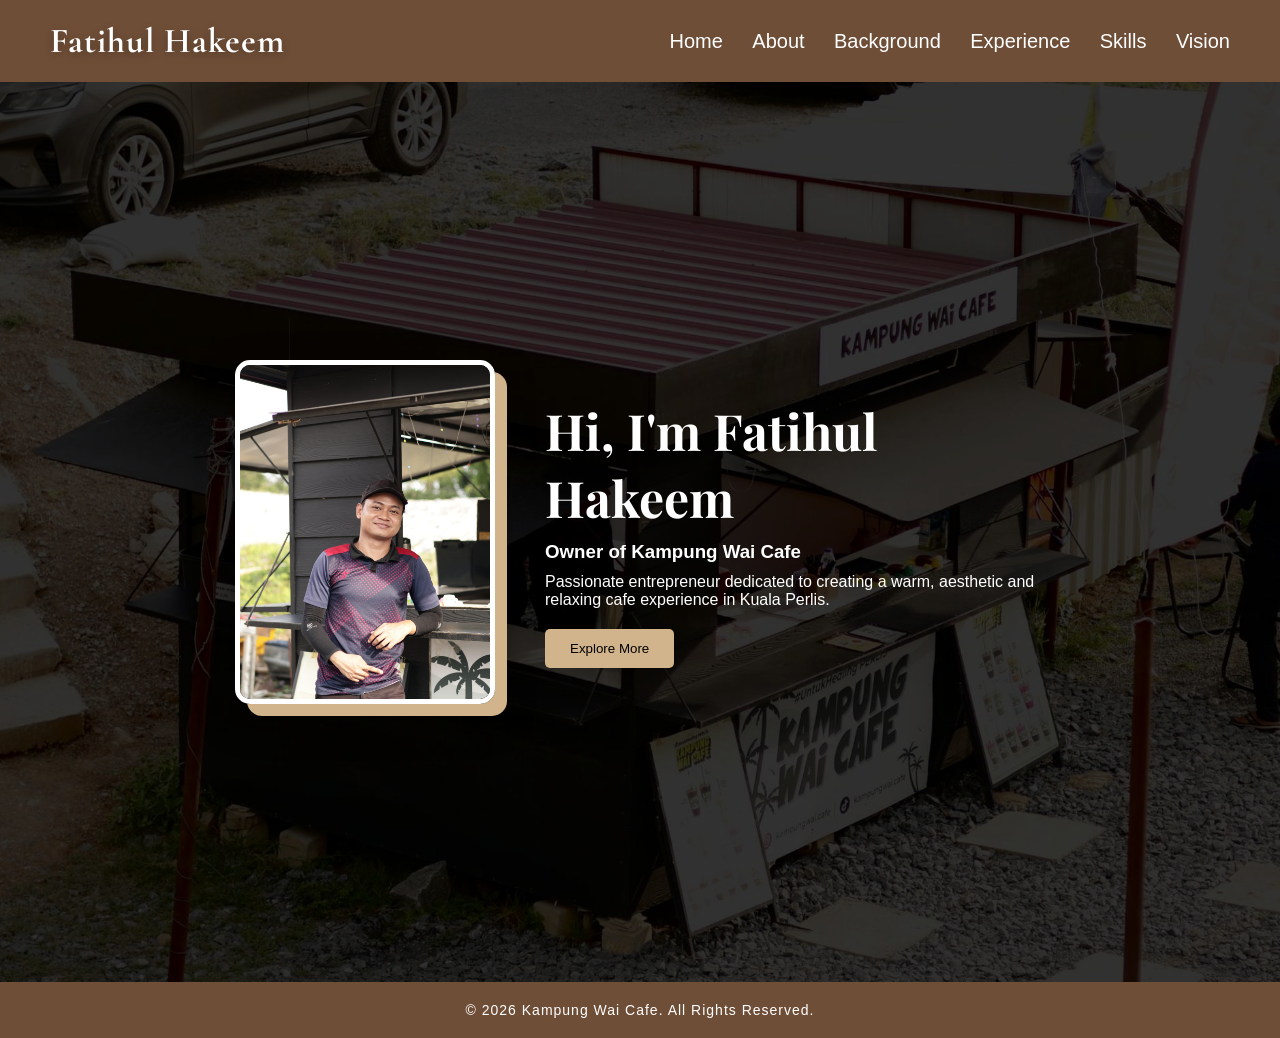
<file: index.html>
<!DOCTYPE html>
<html>
<head>
    <title>Fatihul Hakeem</title>
    <link rel="stylesheet" href="style.css">
    <link href="https://fonts.googleapis.com/css2?family=Playfair+Display:wght@700&display=swap" rel="stylesheet">
<link href="https://fonts.googleapis.com/css2?family=Cormorant+Garamond:wght@700&display=swap" rel="stylesheet">
</head>

<body>

<!-- NAVBAR -->
<nav class="navbar">
    <h2>Fatihul Hakeem</h2>

    <div>
        <a href="index.html">Home</a>
        <a href="about.html">About</a>
        <a href="background.html">Background</a>
        <a href="experience.html">Experience</a>
        <a href="skills.html">Skills</a>
        <a href="vision.html">Vision</a>

    </div>
</nav>

<!-- HERO -->
<section class="hero">

    <div class="overlay">

        <div class="hero-content">

            <img src="image.jpeg" class="profile">

            <div class="text">
                <h1>Hi, I'm Fatihul Hakeem</h1>
                <h3>Owner of Kampung Wai Cafe</h3>

                <p>
                    Passionate entrepreneur dedicated to creating a warm,
                    aesthetic and relaxing cafe experience in Kuala Perlis.
                </p>

                <a href="about.html">
                    <button>Explore More</button>
                </a>
            </div>

        </div>

    </div>

</section>
<footer class="footer">
    <p>© 2026 Kampung Wai Cafe. All Rights Reserved.</p>
</footer>
</body>
</html>
</file>
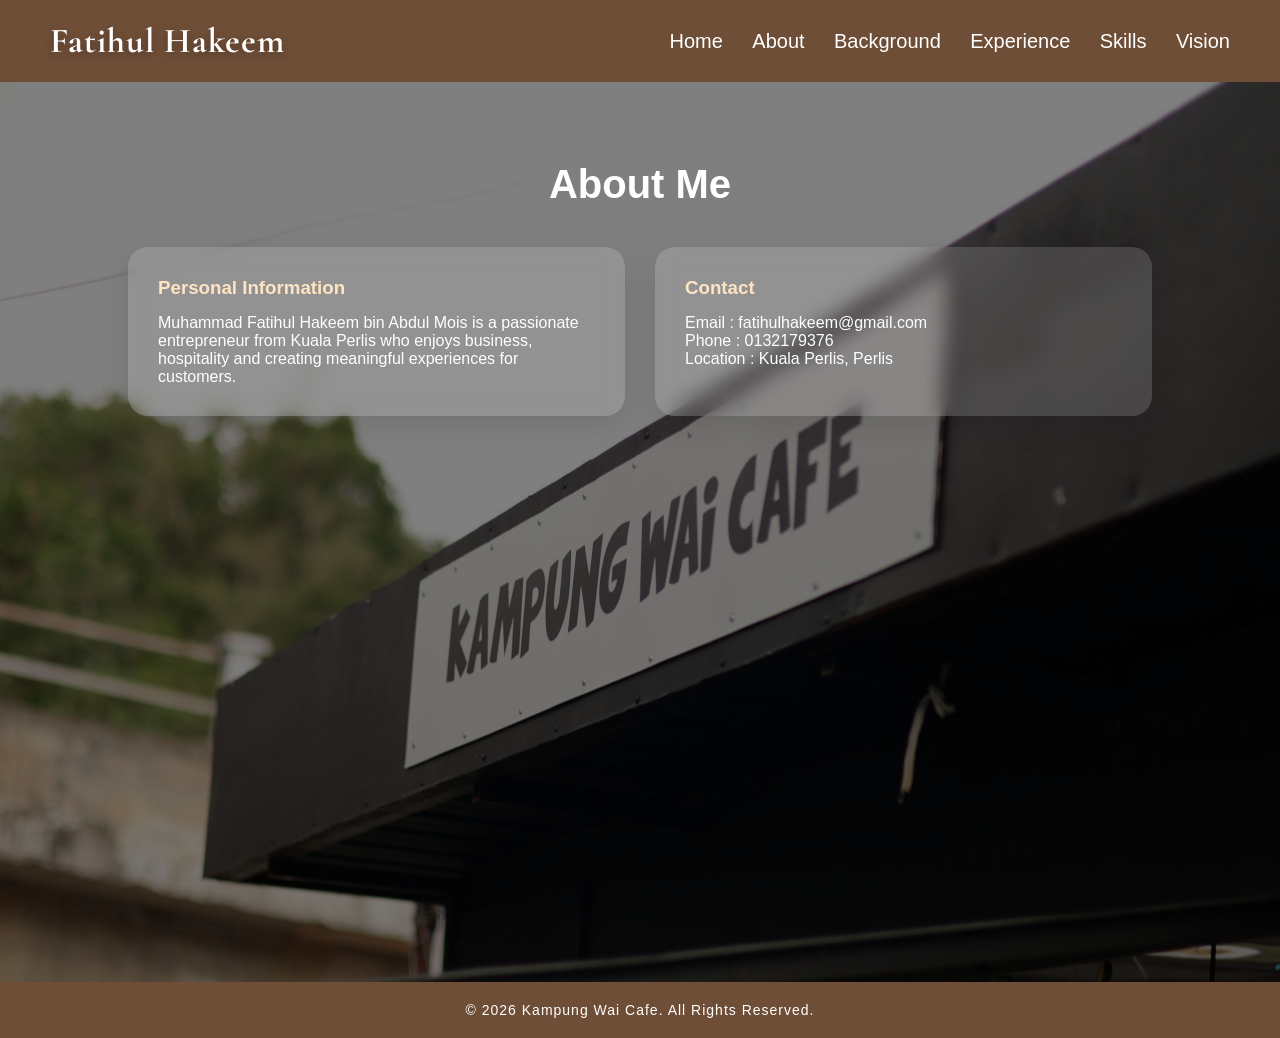
<file: about.html>
<!DOCTYPE html>
<html>
<head>
    <title>About</title>
    <link rel="stylesheet" href="style.css">
<link href="https://fonts.googleapis.com/css2?family=Cormorant+Garamond:wght@700&display=swap" rel="stylesheet">
</head>

<body>

<nav class="navbar">
    <h2>Fatihul Hakeem</h2>

    <div>
        <a href="index.html">Home</a>
        <a href="about.html">About</a>
        <a href="background.html">Background</a>
        <a href="experience.html">Experience</a>
        <a href="skills.html">Skills</a>
        <a href="vision.html">Vision</a>

    </div>
</nav>

<section class="section about-bg">

    <h1 class="title">About Me</h1>

    <div class="cards">

        <div class="card">
            <h3>Personal Information</h3>

            <p>
                Muhammad Fatihul Hakeem bin Abdul Mois is a passionate entrepreneur
                from Kuala Perlis who enjoys business, hospitality and creating
                meaningful experiences for customers.
            </p>
        </div>

        <div class="card">
            <h3>Contact</h3>

            <p>Email : fatihulhakeem@gmail.com</p>
            <p>Phone : 0132179376</p>
            <p>Location : Kuala Perlis, Perlis</p>
        </div>

    </div>

</section>
<footer class="footer">
    <p>© 2026 Kampung Wai Cafe. All Rights Reserved.</p>
</footer>

</body>
</html>
</file>
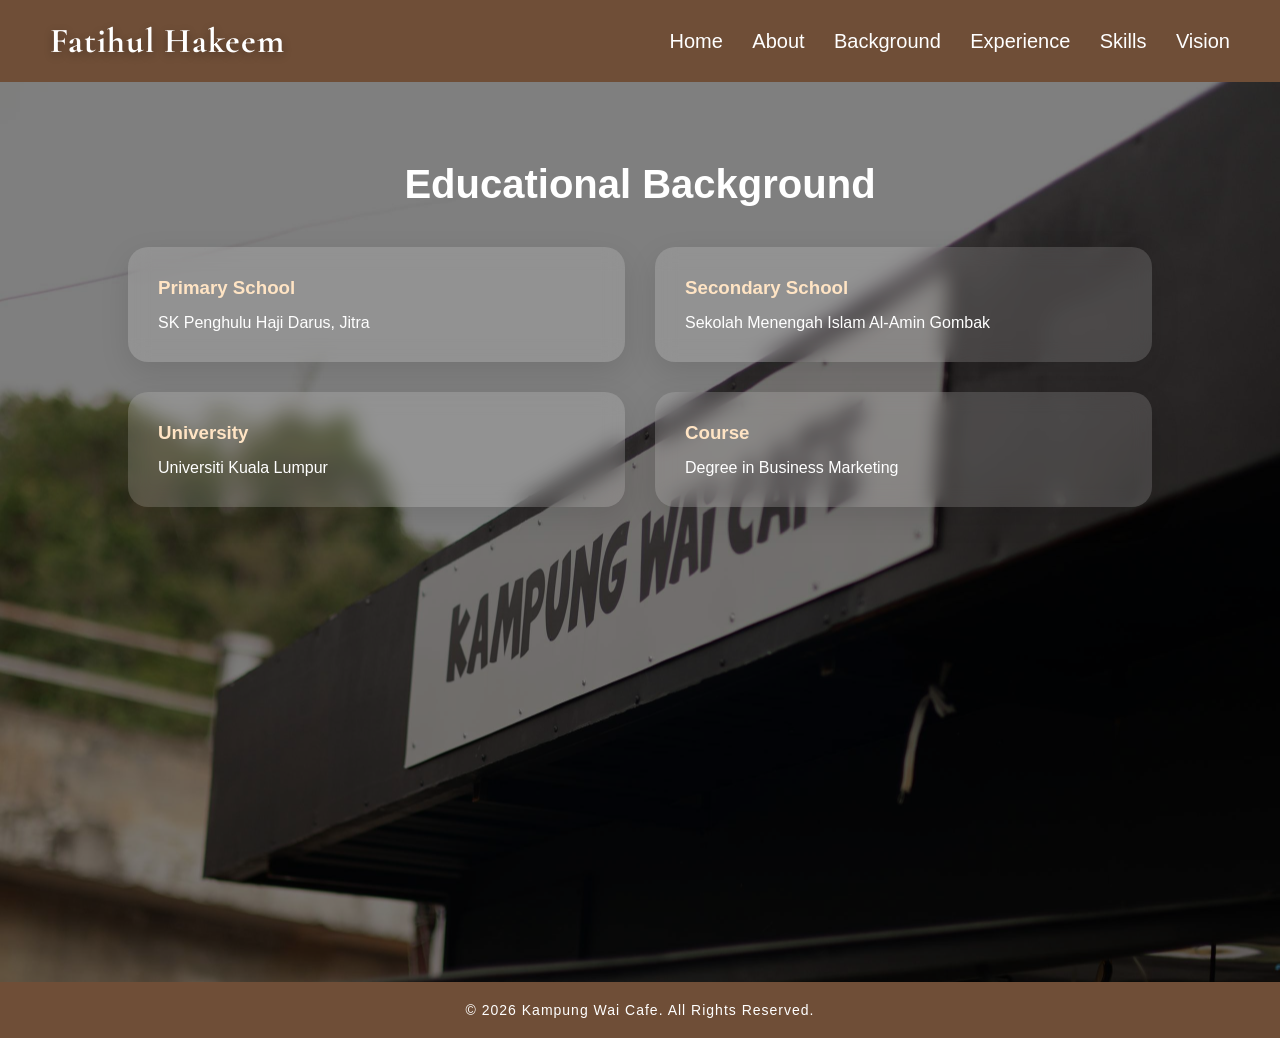
<file: background.html>
<!DOCTYPE html>
<html>
<head>
    <title>Background</title>
    <link rel="stylesheet" href="style.css">
<link href="https://fonts.googleapis.com/css2?family=Cormorant+Garamond:wght@700&display=swap" rel="stylesheet">
</head>

<body>

<nav class="navbar">
    <h2>Fatihul Hakeem</h2>

    <div>
        <a href="index.html">Home</a>
        <a href="about.html">About</a>
        <a href="background.html">Background</a>
        <a href="experience.html">Experience</a>
        <a href="skills.html">Skills</a>
        <a href="vision.html">Vision</a>

    </div>
</nav>
<section class="section background-bg">

    <h1 class="title">Educational Background</h1>

    <div class="cards">

        <div class="card">
            <h3>Primary School</h3>
            <p>SK Penghulu Haji Darus, Jitra</p>
        </div>

        <div class="card">
            <h3>Secondary School</h3>
            <p>Sekolah Menengah Islam Al-Amin Gombak</p>
        </div>

        <div class="card">
            <h3>University</h3>
            <p>Universiti Kuala Lumpur</p>
        </div>

        <div class="card">
            <h3>Course</h3>
            <p>Degree in Business Marketing</p>
        </div>

    </div>

</section>
<footer class="footer">
    <p>© 2026 Kampung Wai Cafe. All Rights Reserved.</p>
</footer>
</body>
</html>
</file>
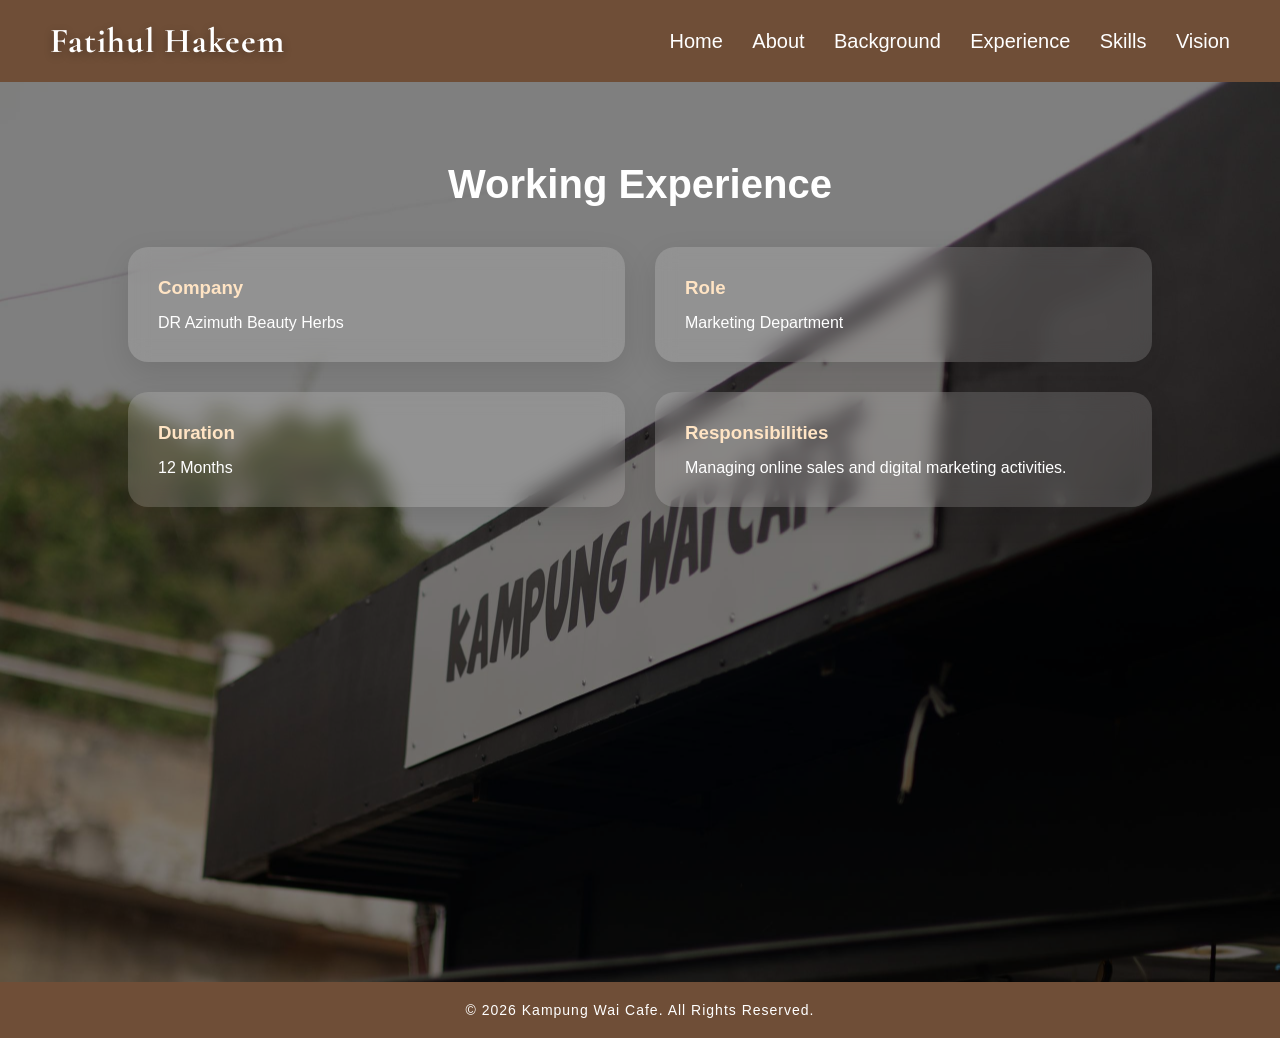
<file: experience.html>
<!DOCTYPE html>
<html>
<head>
    <title>Experience</title>
    <link rel="stylesheet" href="style.css">
<link href="https://fonts.googleapis.com/css2?family=Cormorant+Garamond:wght@700&display=swap" rel="stylesheet">
</head>

<body>

<nav class="navbar">
    <h2>Fatihul Hakeem</h2>

    <div>
        <a href="index.html">Home</a>
        <a href="about.html">About</a>
        <a href="background.html">Background</a>
        <a href="experience.html">Experience</a>
        <a href="skills.html">Skills</a>
        <a href="vision.html">Vision</a>

    </div>
</nav>
<section class="section experience-bg">
    <h1 class="title">Working Experience</h1>

    <div class="cards">

        <div class="card">
            <h3>Company</h3>
            <p>DR Azimuth Beauty Herbs</p>
        </div>

        <div class="card">
            <h3>Role</h3>
            <p>Marketing Department</p>
        </div>

        <div class="card">
            <h3>Duration</h3>
            <p>12 Months</p>
        </div>

        <div class="card">
            <h3>Responsibilities</h3>
            <p>Managing online sales and digital marketing activities.</p>
        </div>

    </div>

</section>
<footer class="footer">
    <p>© 2026 Kampung Wai Cafe. All Rights Reserved.</p>
</footer>

</body>
</html>
</file>
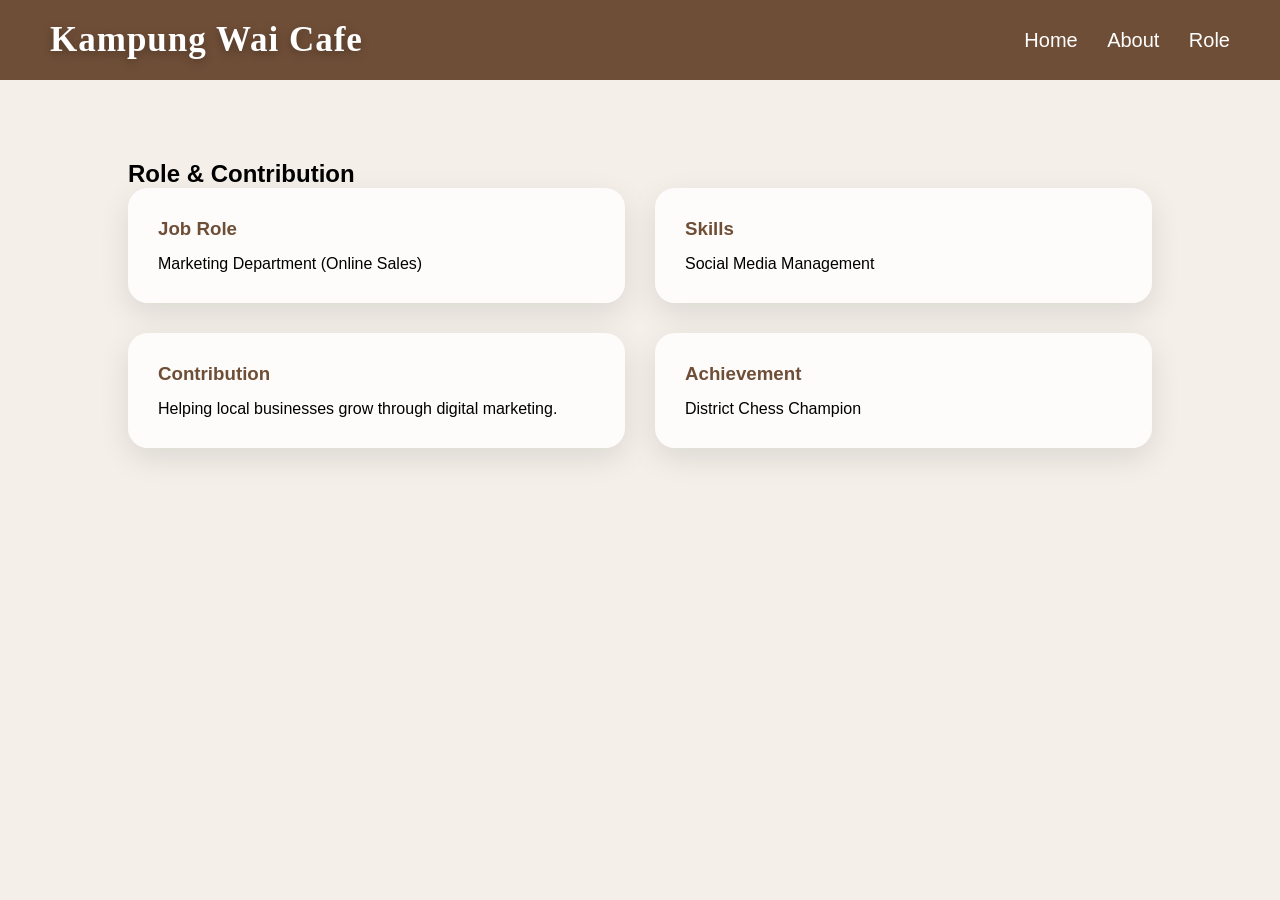
<file: role.html>
<!DOCTYPE html>
<html>
<head>
    <title>Role</title>
    <link rel="stylesheet" href="style.css">
</head>

<body>

<nav class="navbar">
    <h2>Kampung Wai Cafe</h2>
    <div>
        <a href="index.html">Home</a>
        <a href="about.html">About</a>
        <a href="role.html">Role</a>
    </div>
</nav>

<section class="section">
    <h2>Role & Contribution</h2>

    <div class="cards">
        <div class="card">
            <h3>Job Role</h3>
            <p>Marketing Department (Online Sales)</p>
        </div>

        <div class="card">
            <h3>Skills</h3>
            <p>Social Media Management</p>
        </div>

        <div class="card">
            <h3>Contribution</h3>
            <p>Helping local businesses grow through digital marketing.</p>
        </div>

        <div class="card">
            <h3>Achievement</h3>
            <p>District Chess Champion</p>
        </div>
    </div>
</section>

</body>
</html>
</file>
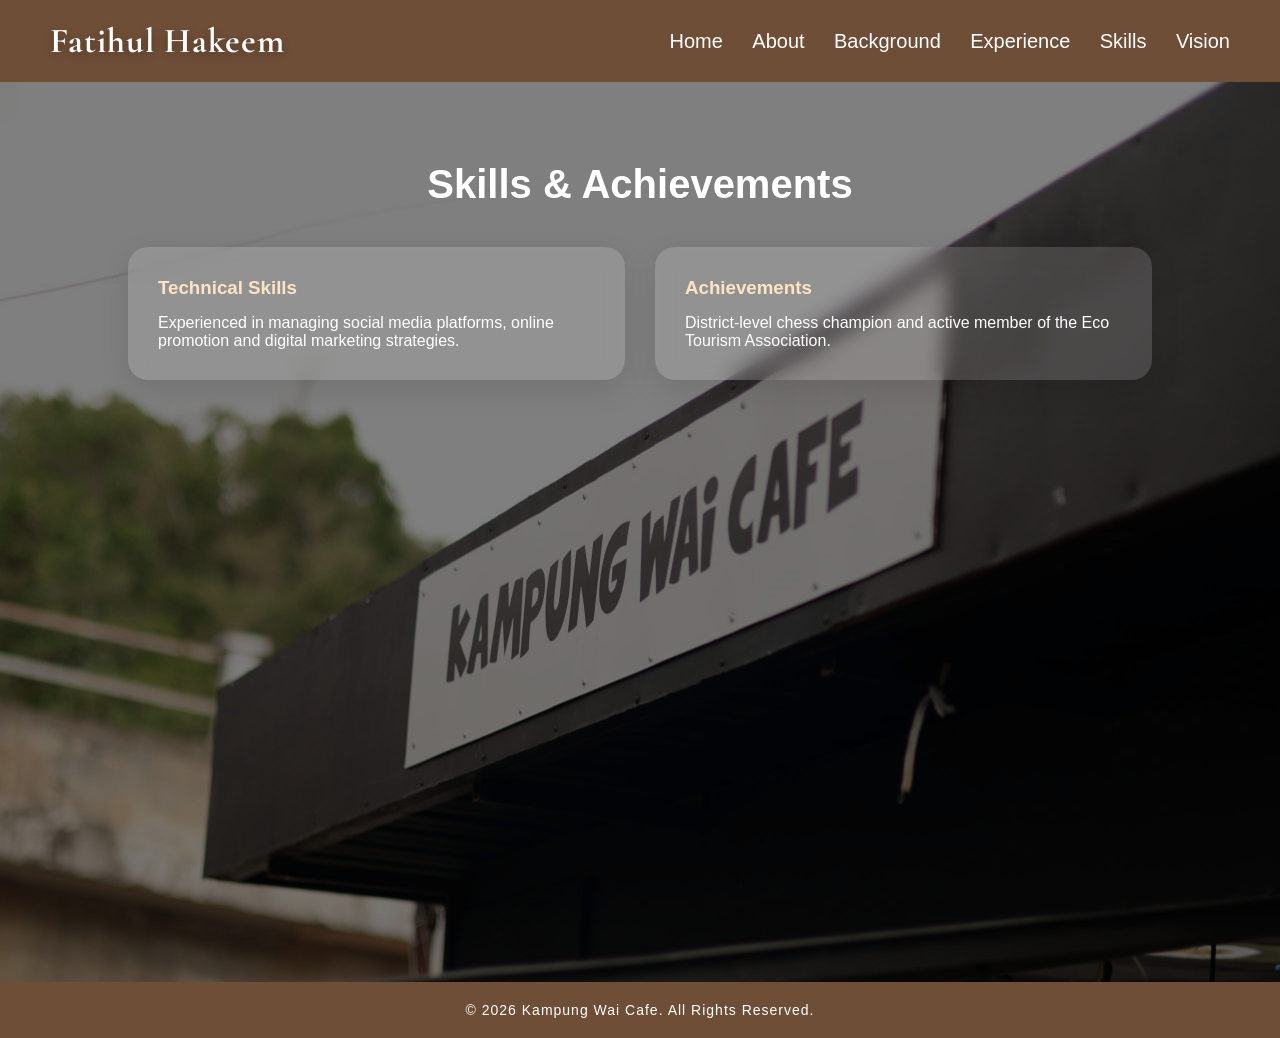
<file: skills.html>
<!DOCTYPE html>
<html>
<head>
    <title>Skills</title>
    <link rel="stylesheet" href="style.css">
<link href="https://fonts.googleapis.com/css2?family=Cormorant+Garamond:wght@700&display=swap" rel="stylesheet">
</head>

<body>

<nav class="navbar">
    <h2>Fatihul Hakeem</h2>

    <div>
        <a href="index.html">Home</a>
        <a href="about.html">About</a>
        <a href="background.html">Background</a>
        <a href="experience.html">Experience</a>
        <a href="skills.html">Skills</a>
        <a href="vision.html">Vision</a>
  
    </div>
</nav>

<section class="section skills-bg">

    <h1 class="title">Skills & Achievements</h1>

    <div class="cards">

        <div class="card">
            <h3>Technical Skills</h3>

            <p>
                Experienced in managing social media platforms,
                online promotion and digital marketing strategies.
            </p>
        </div>

        <div class="card">
            <h3>Achievements</h3>

            <p>
                District-level chess champion and active member
                of the Eco Tourism Association.
            </p>
        </div>

    </div>

</section>
<footer class="footer">
    <p>© 2026 Kampung Wai Cafe. All Rights Reserved.</p>
</footer>

</body>
</html>
</file>
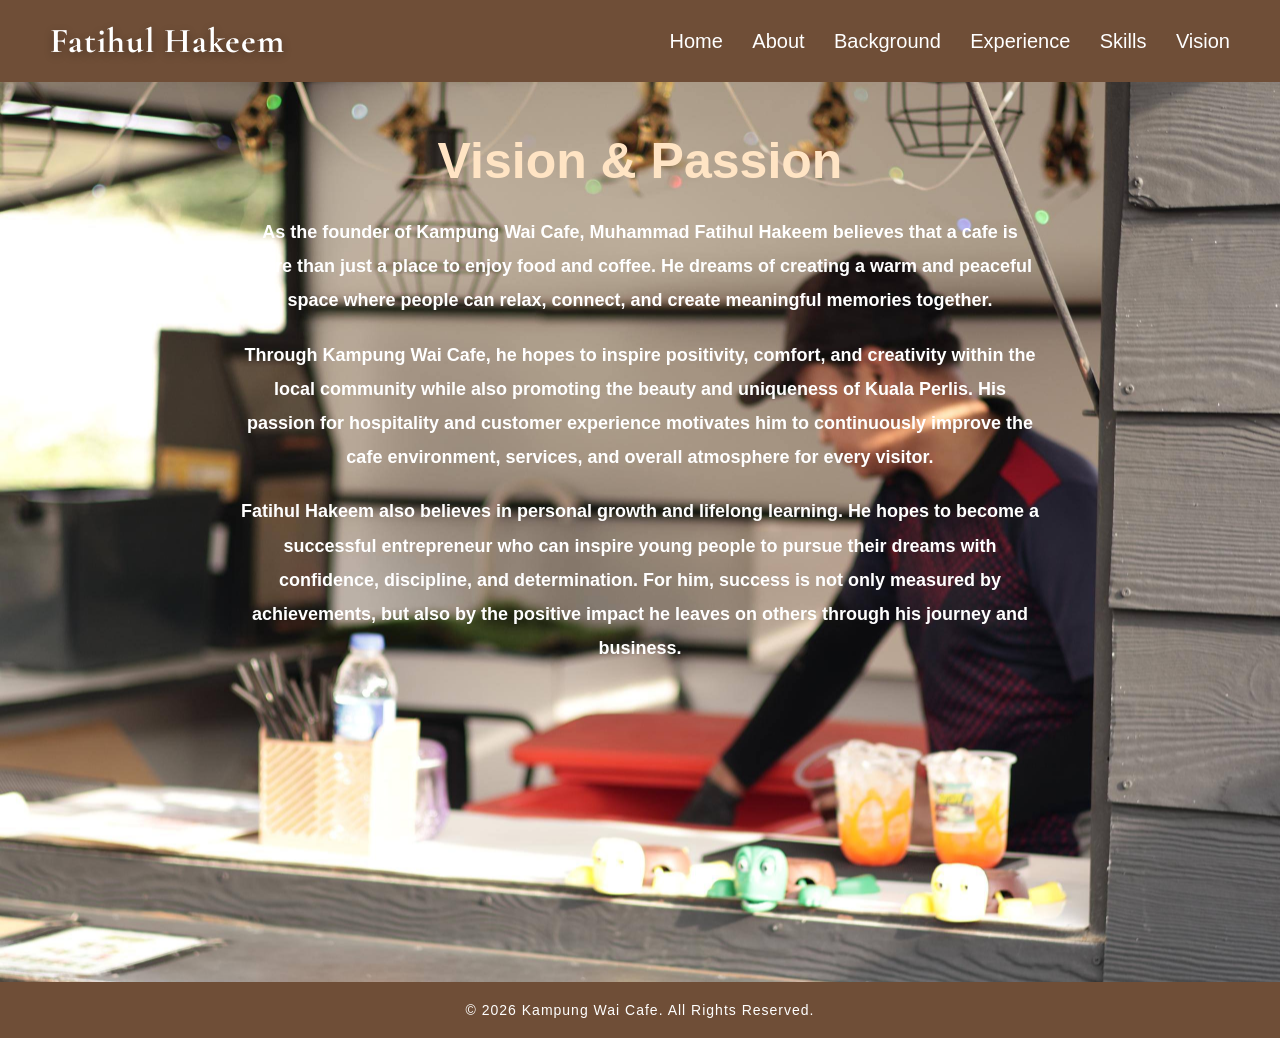
<file: vision.html>
<!DOCTYPE html>
<html>

<head>
    <title>Vision & Passion</title>
    <link rel="stylesheet" href="style.css">
<link href="https://fonts.googleapis.com/css2?family=Cormorant+Garamond:wght@700&display=swap" rel="stylesheet">
</head>

<body>

<!-- NAVBAR -->
<nav class="navbar">

    <h2>Fatihul Hakeem</h2>

    <div>
        <a href="index.html">Home</a>
        <a href="about.html">About</a>
        <a href="background.html">Background</a>
        <a href="experience.html">Experience</a>
        <a href="skills.html">Skills</a>
        <a href="vision.html">Vision</a>
    </div>

</nav>

<!-- VISION SECTION -->
<section class="vision-section">

    <div class="vision-overlay">

        <div class="vision-content">

            <h1>Vision & Passion</h1>

            <p>
                As the founder of Kampung Wai Cafe, Muhammad Fatihul Hakeem
                believes that a cafe is more than just a place to enjoy food
                and coffee. He dreams of creating a warm and peaceful space
                where people can relax, connect, and create meaningful memories
                together.
            </p>

            <p>
                Through Kampung Wai Cafe, he hopes to inspire positivity,
                comfort, and creativity within the local community while also
                promoting the beauty and uniqueness of Kuala Perlis. His passion
                for hospitality and customer experience motivates him to
                continuously improve the cafe environment, services, and overall
                atmosphere for every visitor.
            </p>

            <p>
                Fatihul Hakeem also believes in personal growth and lifelong
                learning. He hopes to become a successful entrepreneur who can
                inspire young people to pursue their dreams with confidence,
                discipline, and determination. For him, success is not only
                measured by achievements, but also by the positive impact he
                leaves on others through his journey and business.
            </p>

        </div>

    </div>

</section>

<!-- FOOTER -->
<footer class="footer">
    <p>© 2026 Kampung Wai Cafe. All Rights Reserved.</p>
</footer>

</body>
</html>
</file>
<file: style.css>
/* RESET */
*{
    margin:0;
    padding:0;
    box-sizing:border-box;
}

/* BODY */
body{
    font-family:'Poppins',sans-serif;
    background:#f4efe9;
}

/* NAVBAR */
.navbar{
    display:flex;
    justify-content:space-between;
    align-items:center;
    padding:20px 50px;
    background:#6f4e37;
}

.navbar h2{
    color:white;

   font-family:'Cormorant Garamond', serif;

    font-size:35px;

    letter-spacing:1px;

    text-shadow:0 3px 10px rgba(0,0,0,0.3);
}

.navbar a{
    color:white;

    text-decoration:none;

    margin-left:25px;

    font-size:20px;

    transition:0.3s;
}

.navbar a:hover{
    color:#d2b48c;
}

/* HERO */
.hero{
    height:100vh;
    background-image:url("imagecafe.jpg");
    background-size:cover;
    background-position:center;
    position:relative;
   }

/* OVERLAY */
.overlay{
    background:rgba(0,0,0,0.6);
    width:100%;
    height:100%;
}

/* HERO CONTENT */
.hero-content{
    height:100%;
    display:flex;
    align-items:center;
    justify-content:center;
    gap:50px;
    padding:40px;
}

/* PROFILE */
.profile{
    width:260px;
    border-radius:15px;
    border:5px solid white;

    box-shadow:
    12px 12px 0 #d2b48c,
    0 15px 35px rgba(0,0,0,0.5);
}

.text{
    color:white;
    max-width:500px;
}

.text h1{
    font-size:50px;
font-family:'Playfair Display', serif;
}

.text h3{
    margin:10px 0;
}

/* BUTTON */
button{
    padding:12px 25px;
    background:#d2b48c;
    border:none;
    border-radius:5px;
    margin-top:20px;
    cursor:pointer;
    transition:0.3s;
}

button:hover{
    background:#b8956a;
    transform:scale(1.05);
}

/* SECTION */
.section{
    padding:80px 10%;
}

/* TITLE */
.title{
    text-align:center;
    margin-bottom:40px;
    color:#4b3221;
    font-size:40px;
}

/* CARDS */
.cards{
    display:grid;
    grid-template-columns:repeat(2,1fr);
    gap:30px;
}

/* CARD */
.card{
    background:rgba(255,255,255,0.8);
    backdrop-filter:blur(10px);

    padding:30px;
    border-radius:20px;

    box-shadow:0 10px 30px rgba(0,0,0,0.1);

    transition:0.3s;
}

/* CARD HOVER */
.card:hover{
    transform:translateY(-10px);
}

/* CARD TEXT */
.card h3{
    color:#6f4e37;
    margin-bottom:15px;
}

/* RESPONSIVE */
@media(max-width:768px){

    .hero-content{
        flex-direction:column;
        text-align:center;
    }

    .cards{
        grid-template-columns:1fr;
    }

}




.about-bg{
    background-image:url("img2.jpg");
    background-size:cover;
    background-position:center;
    background-repeat:no-repeat;

    position:relative;
     min-height:100vh;
}

/* DARK OVERLAY */
.about-bg::before{
    content:"";
    position:absolute;

    top:0;
    left:0;

    width:100%;
    height:100%;

    background:rgba(0,0,0,0.5);
}


.about-bg *{
    position:relative;
    z-index:2;
}

/* TITLE */
.about-bg .title{
    color:white;
}

/* CARD GLASS EFFECT */
.about-bg .card{
    background:rgba(255,255,255,0.15);
    backdrop-filter:blur(10px);

    color:white;
}


.about-bg .card h3{
    color:#ffe4c4;
}

.footer{
    background:#6f4e37;
    color:white;

    text-align:center;

    padding:20px;
    margin-top:50px;
}

.footer p{
    font-size:14px;
    letter-spacing:1px;
}
.footer{
    margin-top:0;
}


.background-bg{
    background-image:url("img2.jpg");
    background-size:cover;
    background-position:center;
    background-repeat:no-repeat;

    position:relative;

    min-height:100vh;
}
.background-bg::before{
    content:"";
    position:absolute;

    top:0;
    left:0;

    width:100%;
    height:100%;

    background:rgba(0,0,0,0.5);
}
.background-bg *{
    position:relative;
    z-index:2;
}

/* TITLE */
.background-bg .title{
    color:white;
}

/* CARD */
.background-bg .card{
    background:rgba(255,255,255,0.15);
    backdrop-filter:blur(10px);

    color:white;
}
.background-bg .card h3{
    color:#ffe4c4;
}
.experience-bg{
    background-image:url("img2.jpg");
    background-size:cover;
    background-position:center;
    background-repeat:no-repeat;

    position:relative;

    min-height:100vh;
}
.experience-bg::before{
    content:"";
    position:absolute;

    top:0;
    left:0;

    width:100%;
    height:100%;

    background:rgba(0,0,0,0.5);
}

/* CONTENT */
.experience-bg *{
    position:relative;
    z-index:2;
}
.experience-bg .title{
    color:white;
}

/* CARD */
.experience-bg .card{
    background:rgba(255,255,255,0.15);
    backdrop-filter:blur(10px);

    color:white;
}

/* CARD TITLE */
.experience-bg .card h3{
    color:#ffe4c4;
}

.skills-bg{
    background-image:url("img2.jpg");
    background-size:cover;
    background-position:center;
    background-repeat:no-repeat;

    position:relative;

    min-height:100vh;
}
.skills-bg::before{
    content:"";
    position:absolute;

    top:0;
    left:0;

    width:100%;
    height:100%;

    background:rgba(0,0,0,0.5);
}
.skills-bg *{
    position:relative;
    z-index:2;
}
.skills-bg .card{
    background:rgba(255,255,255,0.15);
    backdrop-filter:blur(10px);

    color:white;
}

/* CARD TITLE */
.skills-bg .card h3{
    color:#ffe4c4;
}
/* TITLE */
.skills-bg .title{
    color:white;
}

.background-bg::before,
.experience-bg::before,
.skills-bg::before{
    content:"";
    position:absolute;

    top:0;
    left:0;

    width:100%;
    height:100%;

    background:rgba(0,0,0,0.5);
}

/* CONTENT ABOVE */
.background-bg *,
.experience-bg *,
.skills-bg *{
    position:relative;
    z-index:2;
}


.vision-section{
    background-image:url("vision.jpg");
    background-size:cover;
    background-position:center;
    background-repeat:no-repeat;

    min-height:100vh;

    position:relative;

    display:flex;
    justify-content:center;
    align-items:center;

    padding:80px 10%;
}

/* OVERLAY */
.vision-overlay{
    background:transparent;

    width:100%;
    height:100%;

    position:absolute;

    top:0;
    left:0;
}

/* CONTENT */
.vision-content{
    position:relative;
    z-index:2;

    max-width:900px;

   
    padding:50px;

    border-radius:25px;

    color:white;

       margin:auto;
    text-align:center;
}

.vision-content h1{
    font-size:50px;
    margin-bottom:25px;

    color:#ffe4c4;

    text-align:center;
    font-weight:700;
}

/* TEXT */
.vision-content p{
    line-height:1.9;
    margin-bottom:20px;

    font-size:18px;
font-weight:bold;
}

/* RESPONSIVE */
@media(max-width:768px){

    .vision-content{
        padding:30px;
    }

    .vision-content h1{
        font-size:35px;
    }

}
</file>
